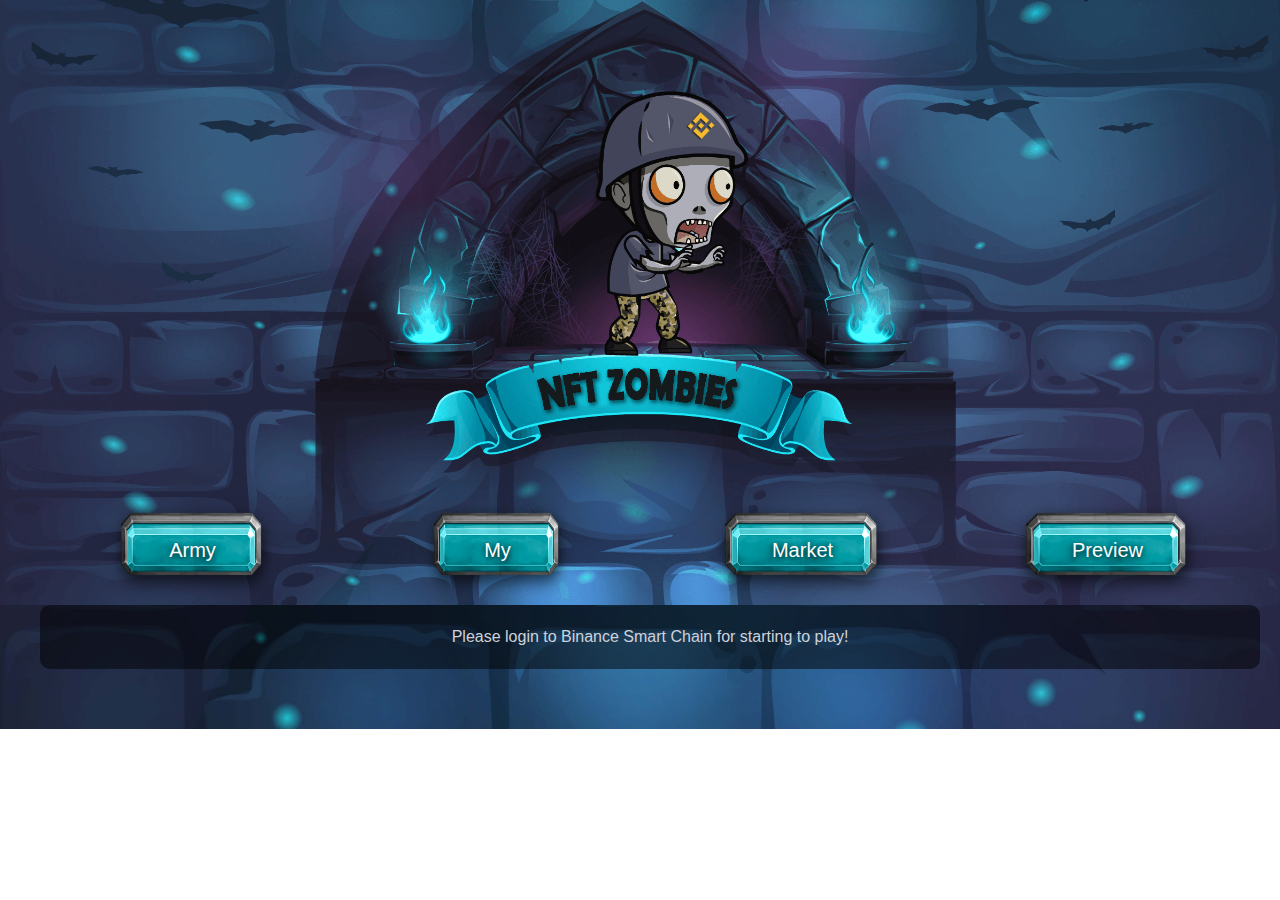
<file: index.html>
<!doctype html><html lang="zh-cn"><head><meta charset="utf-8"/><link rel="icon" href="/favicon.ico"/><meta name="viewport" content="width=device-width,initial-scale=1"/><meta name="theme-color" content="#000000"/><meta name="description" content="Web site created using create-react-app"/><link rel="apple-touch-icon" href="/logo192.png"/><link rel="manifest" href="/manifest.json"/><title>NFT-Zombies || NFT Game || Blockchain Game</title><link href="/static/css/main.05f7dbe6.chunk.css" rel="stylesheet"></head><body><noscript>Need Javascript.</noscript><div id="root"></div><script>!function(p){function e(e){for(var r,t,n=e[0],o=e[1],u=e[2],i=0,l=[];i<n.length;i++)t=n[i],Object.prototype.hasOwnProperty.call(a,t)&&a[t]&&l.push(a[t][0]),a[t]=0;for(r in o)Object.prototype.hasOwnProperty.call(o,r)&&(p[r]=o[r]);for(s&&s(e);l.length;)l.shift()();return c.push.apply(c,u||[]),f()}function f(){for(var e,r=0;r<c.length;r++){for(var t=c[r],n=!0,o=1;o<t.length;o++){var u=t[o];0!==a[u]&&(n=!1)}n&&(c.splice(r--,1),e=i(i.s=t[0]))}return e}var t={},a={1:0},c=[];function i(e){if(t[e])return t[e].exports;var r=t[e]={i:e,l:!1,exports:{}};return p[e].call(r.exports,r,r.exports,i),r.l=!0,r.exports}i.m=p,i.c=t,i.d=function(e,r,t){i.o(e,r)||Object.defineProperty(e,r,{enumerable:!0,get:t})},i.r=function(e){"undefined"!=typeof Symbol&&Symbol.toStringTag&&Object.defineProperty(e,Symbol.toStringTag,{value:"Module"}),Object.defineProperty(e,"__esModule",{value:!0})},i.t=function(r,e){if(1&e&&(r=i(r)),8&e)return r;if(4&e&&"object"==typeof r&&r&&r.__esModule)return r;var t=Object.create(null);if(i.r(t),Object.defineProperty(t,"default",{enumerable:!0,value:r}),2&e&&"string"!=typeof r)for(var n in r)i.d(t,n,function(e){return r[e]}.bind(null,n));return t},i.n=function(e){var r=e&&e.__esModule?function(){return e.default}:function(){return e};return i.d(r,"a",r),r},i.o=function(e,r){return Object.prototype.hasOwnProperty.call(e,r)},i.p="/";var r=this["webpackJsonpmy-crypto-zombie"]=this["webpackJsonpmy-crypto-zombie"]||[],n=r.push.bind(r);r.push=e,r=r.slice();for(var o=0;o<r.length;o++)e(r[o]);var s=n;f()}([])</script><script src="/static/js/2.7b456323.chunk.js"></script><script src="/static/js/main.cc5bc756.chunk.js"></script></body></html>
</file>
<file: static/css/main.05f7dbe6.chunk.css>
body{margin:0;font-family:-apple-system,BlinkMacSystemFont,Segoe UI,Roboto,Oxygen,Ubuntu,Cantarell,Fira Sans,Droid Sans,Helvetica Neue,sans-serif;-webkit-font-smoothing:antialiased;-moz-osx-font-smoothing:grayscale;font-size:1rem;font-weight:400;line-height:1.5;color:#cfd2da;text-align:left}code{font-family:source-code-pro,Menlo,Monaco,Consolas,Courier New,monospace}li,ul{list-style:none;margin:0!important;padding:0}:root{--blue:#007bff;--indigo:#6610f2;--purple:#6f42c1;--pink:#e83e8c;--red:#dc3545;--orange:#fd7e14;--yellow:#ffc107;--green:#28a745;--teal:#20c997;--cyan:#17a2b8;--white:#fff;--gray:#6c757d;--gray-dark:#343a40;--primary:#1997c6;--secondary:#6c757d;--success:#1bc98e;--info:#9f86ff;--warning:#e4d836;--danger:#e64759;--light:#f8f9fa;--dark:#1a1c22;--black:#000;--light-grey:#30343e;--shaded:rgba(0,0,0,0.2);--breakpoint-xs:0;--breakpoint-sm:576px;--breakpoint-md:768px;--breakpoint-lg:992px;--breakpoint-xl:1200px;--font-family-sans-serif:"Roboto","Helvetica Neue",Helvetica,Arial,sans-serif;--font-family-monospace:SFMono-Regular,Menlo,Monaco,Consolas,"Liberation Mono","Courier New",monospace}*,:after,:before{box-sizing:border-box}html{font-family:sans-serif;line-height:1.15;-webkit-text-size-adjust:100%;-ms-text-size-adjust:100%;text-size-adjust:100%;-webkit-tap-highlight-color:rgba(0,0,0,0)}article,aside,figcaption,figure,footer,header,hgroup,main,nav,section{display:block}[tabindex="-1"]:focus{outline:0!important}hr{box-sizing:content-box;height:0;overflow:visible}h1,h2,h3,h4,h5,h6{margin-top:0;margin-bottom:.5rem}p{margin-top:0;margin-bottom:1rem}abbr[data-original-title],abbr[title]{-webkit-text-decoration:underline dotted;text-decoration:underline dotted;cursor:help;border-bottom:0}address{font-style:normal;line-height:inherit}address,dl,ol,ul{margin-bottom:1rem}dl,ol,ul{margin-top:0}ol ol,ol ul,ul ol,ul ul{margin-bottom:0}dt{font-weight:700}dd{margin-bottom:.5rem;margin-left:0}blockquote{margin:0 0 1rem}dfn{font-style:italic}b,strong{font-weight:bolder}small{font-size:80%}sub,sup{position:relative;font-size:75%;line-height:0;vertical-align:baseline}sub{bottom:-.25em}sup{top:-.5em}a{color:#007bff;text-decoration:none;background-color:transparent}a:hover{color:#0056b3;text-decoration:underline}a:not([href]):not([tabindex]),a:not([href]):not([tabindex]):focus,a:not([href]):not([tabindex]):hover{color:inherit;text-decoration:none}a:not([href]):not([tabindex]):focus{outline:0}code,kbd,pre,samp{font-family:SFMono-Regular,Menlo,Monaco,Consolas,Liberation Mono,Courier New,monospace;font-size:1em}figure{margin:0 0 1rem}img{border-style:none}img,svg{vertical-align:middle}svg{overflow:hidden}table{border-collapse:collapse}caption{padding-top:.75rem;padding-bottom:.75rem;color:#6c757d;text-align:left;caption-side:bottom}th{text-align:inherit}label{display:inline-block;margin-bottom:.5rem}button{border-radius:0}button,input,optgroup,select,textarea{margin:0;font-family:inherit;font-size:inherit;line-height:inherit}button,input{overflow:visible}button,select{text-transform:none}input[type=checkbox],input[type=radio]{box-sizing:border-box;padding:0}input[type=date],input[type=datetime-local],input[type=month],input[type=time]{-webkit-appearance:listbox}textarea{overflow:auto;resize:vertical}fieldset{min-width:0;padding:0;margin:0;border:0}legend{display:block;width:100%;max-width:100%;padding:0;margin-bottom:.5rem;font-size:1.5rem;line-height:inherit;color:inherit;white-space:normal}progress{vertical-align:baseline}[type=number]::-webkit-inner-spin-button,[type=number]::-webkit-outer-spin-button{height:auto}[type=search]{outline-offset:-2px;-webkit-appearance:none}[type=search]::-webkit-search-cancel-button,[type=search]::-webkit-search-decoration{-webkit-appearance:none}::-webkit-file-upload-button{font:inherit;-webkit-appearance:button}output{display:inline-block}summary{display:list-item;cursor:pointer}template{display:none}[hidden]{display:none!important}hr{margin-top:1rem;margin-bottom:1rem;-webkit-border-image:none;border-image:none;-webkit-border-image:initial;border-image:initial;border:0;border-top:1px solid #434857}code{font-size:87.5%;color:#e83e8c;word-break:break-word}a>code{color:inherit}kbd{padding:.2rem .4rem;font-size:87.5%;color:#fff;background-color:#212529;border-radius:.2rem}kbd kbd{padding:0;font-size:100%;font-weight:700}pre{display:block;font-size:87.5%;color:#212529}pre code{font-size:inherit;color:inherit;word-break:normal}@media (min-width:576px){.block{padding:120px 1rem}}.block{position:relative;padding:60px 30px;color:inherit;background-position:50%;background-size:cover;background-repeat:no-repeat}.zombies-hero.no-webp{background-image:url(/static/media/index_bg.d1999775.png)}.zombies-hero{background-repeat:no-repeat;background-position:top;background-size:cover;background-size:100% auto}.pt-5{padding-top:3rem!important}.pb-0{padding-bottom:0!important}article,aside,dialog,figcaption,figure,footer,header,hgroup,main,nav,section{display:block}*,:after,:before{box-sizing:inherit}.zombies-hero .container{padding-top:35%;text-align:center;max-width:1260px;overflow:auto;display:-webkit-box}.container{margin-right:auto;margin-left:auto;padding-right:10px;padding-left:10px;width:100%}.zombies-hero .menu{padding-top:20px;height:-webkit-min-content;height:-moz-min-content;height:min-content}.zombies-hero .menu,.zombies-hero .menu ul{display:flex;width:100%}.zombies-hero a{color:#fff}.zombies-hero a:hover{color:#fff;text-decoration:none}.zombies-hero .menu li{width:33%}.start-course-btn:active{background:url(/static/media/Btn_Register_Normal.d2b2559b.png);background-size:100% 100%}.start-course-btn:hover{background:url(/static/media/Btn_Register_Over.d3684ace.png);background-size:100% 100%}.start-course-btn{cursor:pointer;background:url(/static/media/Btn_Register_Normal.d2b2559b.png);background-position:top;background-size:100% 100%;background-color:transparent;border:none;outline:none;font-family:soleil,sans-serif;font-size:20px;text-shadow:0 2px 7px #000;color:#fff;padding:40px 65px}[type=reset],[type=submit],button,html [type=button]{-webkit-appearance:button}#root{background:url(/static/media/walls.b102b800.jpg);background-size:cover;background-position:50%}.zombie-container{padding-top:0}.zombie-container .container{text-align:center;max-width:1260px}.zombie-container .area{background-color:rgba(0,0,0,.5);padding:20px;height:-webkit-min-content;height:-moz-min-content;height:min-content;border-radius:10px}.start-admin-btn:hover{-webkit-transition:all .6s ease 0s;transition:all .6s ease 0s;-webkit-filter:brightness(130%);filter:brightness(130%)}.start-admin-btn{cursor:pointer;background:url([data-uri]);background-position:50% 20px;background-size:90%;background-color:transparent;background-repeat:no-repeat;border:none;outline:none;font-family:soleil,sans-serif;font-size:20px;text-shadow:0 2px 7px #000;color:#fff;padding:40px 65px}.home-card{background-image:url(/static/media/homecard@2x.64a6f16c.png);background-repeat:no-repeat}.game-card{height:42vh;width:29vh;margin:-1rem;background-size:100%;position:relative;-webkit-transform:scale(.8);transform:scale(.8);cursor:pointer;-webkit-transition:-webkit-transform .5s;transition:-webkit-transform .5s;transition:transform .5s;transition:transform .5s,-webkit-transform .5s}.cards{justify-content:space-around!important;flex-wrap:wrap!important}.cards,.cards a{display:flex!important}.cards a{color:unset}.game-card .zombie-parts{margin-left:0;margin-top:38vh;-webkit-transform:scale(1.5);transform:scale(1.5)}.zombie-card{position:absolute;left:50%;top:51vh;font-size:40px;width:48vh;margin-left:-8vh;text-align:center;-webkit-transform:scale(1);transform:scale(1);background-color:rgba(0,0,0,.2)!important}.hide-overflow-text{text-overflow:ellipsis;white-space:nowrap;overflow:hidden}.bg-dark{background-color:rgba(0,0,0,.7)!important}.game-card[active="1"]{-webkit-transform:rotate(5deg);transform:rotate(5deg)}.game-card[active="0"]{-webkit-transform:rotate(0deg);transform:rotate(0deg);-webkit-transform:scale(.8);transform:scale(.8)}.game-card:hover{-webkit-transform:rotate(5deg);transform:rotate(5deg)}.zombie-detail{padding-top:1.5rem!important;position:relative;width:70%;min-height:1px;padding-right:10px;padding-left:10px;flex-basis:0px;flex-grow:1;max-width:100%;margin-top:-4vh}.zombie-detail dl{display:inline-block;background-color:rgba(0,0,0,.3)!important;padding:30px 0;width:70%}.zombie-detail dt,dd{float:left;padding:10px 0}.zombie-detail dt{width:30%}.zombie-detail dd{width:70%}.zombie-detail dl>:first-child,.zombie-detail dl>:last-child{width:100%}.zombie-detail dl>:last-child{margin-top:30px}.attack-btn:hover{-webkit-transition:all .6s ease 0s;transition:all .6s ease 0s;-webkit-filter:brightness(130%);filter:brightness(130%)}.attack-btn{cursor:pointer;background:url(/static/media/start_btn.7f9c96ea.png);background-position:top;background-size:100%;background-color:transparent;border:none;outline:none;font-family:soleil,sans-serif;font-size:20px;text-shadow:0 2px 7px #000;color:#fff;height:55px;width:150px;margin-top:50px}.attack-btn span{margin-top:10px;display:block}.zombieInput{margin:30px 0;width:100%}.zombieInput input{width:200px;line-height:30px;font-size:28px;text-align:center;background-color:#000;color:#fff;padding:10px;border:1px solid #999;border-radius:5px}button a,button a:hover{color:unset!important;text-decoration:none!important;background:none}.flex{display:flex!important}.zombie-attack .zombie-preview{-webkit-transform:scale(.5);transform:scale(.5)}.zombie-attack .zombie-detail{margin-top:0;padding-top:0}.target-card{background-image:url(/static/media/tester-bg@2x.2a4a2235.png);background-size:85%;background-repeat:no-repeat;background-position:50%}.target-card,.target-card:hover{-webkit-transform:none;transform:none}.modal{position:absolute;background:rgba(0,0,0,.8);top:25px;left:10%;right:10%;padding:15px;z-index:999}.battelArea{display:flex;min-height:300px}.battelArea .myZombie,.battelArea .targetZombie{width:33%;margin-top:-200px;-webkit-transform:rotateY(180deg) scale(.5);transform:rotateY(180deg) scale(.5)}.battelArea .myZombie{-webkit-transform:scale(.5);transform:scale(.5)}.battelArea .vs{width:33%;font-size:100px;color:#fff;font-weight:bolder;line-height:300px;text-shadow:5px 5px 5px red}.pay-btn:hover{-webkit-transition:all .6s ease 0s;transition:all .6s ease 0s;-webkit-filter:brightness(130%);filter:brightness(130%)}.pay-btn{cursor:pointer;background:url([data-uri]);background-position:top;background-size:100%;background-color:transparent;border:none;outline:none;font-family:soleil,sans-serif;font-size:20px;text-shadow:0 2px 7px #000;color:#fff;height:66px;width:210px;margin-top:50px}.pay-btn-last{margin-top:0}.pay-btn span{margin-top:10px;display:block}.zombie-simulator .zombie-parts{width:50%;margin-top:16vh}.zombie-simulator .zombie-preview{background-repeat:no-repeat;background-size:70%;background-position:top}.transactionHash{display:none}.transactionHash[display="1"]{display:block}.buyArea[display="0"],.createArea[display="0"]{display:none}.buyArea[display="1"],.createArea[display="1"]{display:block}.contract-admin dl{display:flex;flex-wrap:wrap}.contract-admin dt{width:30%;padding:10px 0}.contract-admin dd{width:70%;font-family:auto;font-size:16px;letter-spacing:1px}.contract-admin .pay-btn{height:40px;width:105px;font-size:14px;background-position:0 8px;background-repeat:no-repeat;margin-left:20px}.contract-admin .pay-btn span{margin-top:15px}.lowcase{text-transform:lowercase}.zombie-parts-bin-component{min-height:100%}.zombie-preview{height:60vh;width:47vh;background-size:cover;background-image:url(/static/media/tester-bg@2x.2a4a2235.png)}.zombie-char{position:relative}.zombie-loading{background:url(/static/media/zombierun.08087132.png) 0;background-size:cover;height:287px;width:192px;position:absolute;left:16vh;-webkit-animation:play-data-v-3614808b .7s steps(24) infinite;animation:play-data-v-3614808b .7s steps(24) infinite}@-webkit-keyframes play-data-v-3614808b{to{background-position:-4608px}}@keyframes play-data-v-3614808b{to{background-position:-4608px}}.zombie-parts{position:relative;margin-left:-2vh;margin-top:31vh}.zombie-parts .head{width:28vh;position:absolute;left:13vh;top:-4vh}.zombie-parts .eye{width:13vh;position:absolute;left:23vh;top:8vh}.zombie-parts .shirt{width:13vh;position:absolute;left:15.6vh;top:13vh}.mouth{width:6vh;left:26.6vh;top:15vh}.mouth,.torso{position:absolute}.torso{width:13vh;left:15.6vh;top:13vh}.left-thigh{left:17.3vh}.left-thigh,.right-thigh{width:6vh;position:absolute;top:22vh}.right-thigh{left:20.4vh}.cat-legs{width:10vh;position:absolute;left:15.4vh;top:18vh}.left-hand{left:24.3vh}.left-hand,.right-hand{width:4vh;position:absolute;top:19vh}.right-hand{left:28.4vh}.left-forearm{left:22.3vh}.left-forearm,.right-forearm{width:4vh;position:absolute;top:20vh}.right-forearm{left:26.4vh}.left-upper-arm{left:19.3vh}.left-upper-arm,.right-upper-arm{width:6vh;position:absolute;top:16vh}.right-upper-arm{left:23.4vh}.left-leg{width:4vh;position:absolute;left:18.3vh;top:27vh}.right-leg{width:3.3vh;position:absolute;left:22.3vh;top:27.6vh}.left-feet{width:4vh;position:absolute;left:18.3vh;top:30vh}.right-feet{width:3.3vh;position:absolute;left:22.3vh;top:30.3vh}.zombie-name{text-transform:uppercase;text-shadow:5px 5px 5px rgba(0,0,0,.2);font-weight:700}.home-card .zombie-char{left:-6vh;top:-27vh;-webkit-transform:scale(.4);transform:scale(.4)}.card[data-v-ab64d37c] .card-header{background:transparent}input[type=range]{width:100%}a[data-v-2133ad68]{text-decoration:none}ul[data-v-4a0b5f72]{overflow-y:scroll}ul[data-v-4a0b5f72]::-webkit-scrollbar{display:none}.form-control.is-invalid,.form-control.is-valid,.was-validated .form-control:invalid,.was-validated .form-control:valid{background-position:right calc(.375em + .1875rem) center}input[type=color].form-control{height:calc(1.5em + .75rem + 2px);padding:.125rem .25rem}.input-group-sm input[type=color].form-control,input[type=color].form-control.form-control-sm{height:calc(1.5em + .5rem + 2px);padding:.125rem .25rem}.input-group-lg input[type=color].form-control,input[type=color].form-control.form-control-lg{height:calc(1.5em + 1rem + 2px);padding:.125rem .25rem}input[type=color].form-control:disabled{background-color:#adb5bd;opacity:.65}.input-group>.custom-range{position:relative;flex:1 1 auto;width:1%;margin-bottom:0}.input-group>.custom-file+.custom-range,.input-group>.custom-range+.custom-file,.input-group>.custom-range+.custom-range,.input-group>.custom-range+.custom-select,.input-group>.custom-range+.form-control,.input-group>.custom-range+.form-control-plaintext,.input-group>.custom-select+.custom-range,.input-group>.form-control+.custom-range,.input-group>.form-control-plaintext+.custom-range{margin-left:-1px}.input-group>.custom-range:focus{z-index:3}.input-group>.custom-range:not(:last-child){border-top-right-radius:0;border-bottom-right-radius:0}.input-group>.custom-range:not(:first-child){border-top-left-radius:0;border-bottom-left-radius:0}.input-group>.custom-range{padding:0 .75rem;background-color:#fff;background-clip:padding-box;border:1px solid #ced4da;height:calc(1.5em + .75rem + 2px);border-radius:.25rem;-webkit-transition:border-color .15s ease-in-out 0s,box-shadow .15s ease-in-out 0s;transition:border-color .15s ease-in-out 0s,box-shadow .15s ease-in-out 0s}.input-group>.custom-range:focus{color:#495057;background-color:#fff;border-color:#80bdff;outline:0;box-shadow:0 0 0 .2rem rgba(0,123,255,.25)}.input-group>.custom-range:disabled,.input-group>.custom-range[readonly]{background-color:#e9ecef}.input-group-lg>.custom-range{height:calc(1.5em + 1rem + 2px);padding:0 1rem;border-radius:.3rem}.input-group-sm>.custom-range{height:calc(1.5em + .5rem + 2px);padding:0 .5rem;border-radius:.2rem}.input-group .custom-range.is-valid,.was-validated .input-group .custom-range:valid{border-color:#28a745}.input-group .custom-range.is-valid:focus,.was-validated .input-group .custom-range:valid:focus{border-color:#28a745;box-shadow:0 0 0 .2rem rgba(40,167,69,.25)}.custom-range.is-valid:focus::-webkit-slider-thumb,.was-validated .custom-range:valid:focus::-webkit-slider-thumb{box-shadow:0 0 0 1px #fff,0 0 0 .2rem #9be7ac}.custom-range.is-valid::-webkit-slider-thumb,.was-validated .custom-range:valid::-webkit-slider-thumb{background-color:#28a745;background-image:none}.custom-range.is-valid::-webkit-slider-thumb:active,.was-validated .custom-range:valid::-webkit-slider-thumb:active{background-color:#9be7ac;background-image:none}.custom-range.is-valid::-webkit-slider-runnable-track,.was-validated .custom-range:valid::-webkit-slider-runnable-track{background-color:rgba(40,167,69,.35)}.custom-range.is-valid~.valid-feedback,.custom-range.is-valid~.valid-tooltip,.was-validated .custom-range:valid~.valid-feedback,.was-validated .custom-range:valid~.valid-tooltip{display:block}.input-group .custom-range.is-invalid,.was-validated .input-group .custom-range:invalid{border-color:#dc3545}.input-group .custom-range.is-invalid:focus,.was-validated .input-group .custom-range:invalid:focus{border-color:#dc3545;box-shadow:0 0 0 .2rem rgba(220,53,69,.25)}.custom-range.is-invalid:focus::-webkit-slider-thumb,.was-validated .custom-range:invalid:focus::-webkit-slider-thumb{box-shadow:0 0 0 1px #fff,0 0 0 .2rem #f6cdd1}.custom-range.is-invalid::-webkit-slider-thumb,.was-validated .custom-range:invalid::-webkit-slider-thumb{background-color:#dc3545;background-image:none}.custom-range.is-invalid::-webkit-slider-thumb:active,.was-validated .custom-range:invalid::-webkit-slider-thumb:active{background-color:#f6cdd1;background-image:none}.custom-range.is-invalid::-webkit-slider-runnable-track,.was-validated .custom-range:invalid::-webkit-slider-runnable-track{background-color:rgba(220,53,69,.35)}.custom-range.is-invalid~.invalid-feedback,.custom-range.is-invalid~.invalid-tooltip,.was-validated .custom-range:invalid~.invalid-feedback,.was-validated .custom-range:invalid~.invalid-tooltip{display:block}.row{display:flex;flex-wrap:wrap;padding:10px 30px}.col{position:relative;width:100%;min-height:1px;padding-right:10px;padding-left:10px;flex-basis:0px;flex-grow:1;max-width:100%}.form-control{display:block;width:100%;height:calc(2.25rem + 2px);padding:.375rem .75rem;font-size:1rem;line-height:1.5;color:#fff;background-color:#434857;background-clip:padding-box;border:1px solid #434857;border-radius:.25rem;-webkit-transition:border-color .15s ease-in-out 0s,box-shadow .15s ease-in-out 0s;transition:border-color .15s ease-in-out 0s,box-shadow .15s ease-in-out 0s}.form-control:focus{color:#495057;background-color:#fff;border-color:#80bdff;outline:0;box-shadow:0 0 0 .2rem rgba(0,123,255,.25)}.form-control::-webkit-input-placeholder{color:#6c757d;opacity:1}.form-control::-moz-placeholder{color:#6c757d;opacity:1}.form-control:-ms-input-placeholder{color:#6c757d;opacity:1}.form-control::-ms-input-placeholder{color:#6c757d;opacity:1}.form-control::placeholder{color:#6c757d;opacity:1}.form-control:disabled,.form-control[readonly]{background-color:#30343e;opacity:1}select.form-control[multiple],select.form-control[size],textarea.form-control{height:auto}.form-group{margin-bottom:1rem}.form-row>.col,.form-row>[class*=col-]{padding-right:5px;padding-left:5px}.custom-select.is-valid,.form-control.is-valid,.was-validated .custom-select:valid,.was-validated .form-control:valid{border-color:#28a745}.custom-select.is-valid:focus,.form-control.is-valid:focus,.was-validated .custom-select:valid:focus,.was-validated .form-control:valid:focus{border-color:#28a745;box-shadow:0 0 0 .2rem rgba(40,167,69,.25)}.custom-select.is-valid~.valid-feedback,.custom-select.is-valid~.valid-tooltip,.form-control-file.is-valid~.valid-feedback,.form-control-file.is-valid~.valid-tooltip,.form-control.is-valid~.valid-feedback,.form-control.is-valid~.valid-tooltip,.was-validated .custom-select:valid~.valid-feedback,.was-validated .custom-select:valid~.valid-tooltip,.was-validated .form-control-file:valid~.valid-feedback,.was-validated .form-control-file:valid~.valid-tooltip,.was-validated .form-control:valid~.valid-feedback,.was-validated .form-control:valid~.valid-tooltip{display:block}.custom-select.is-invalid,.form-control.is-invalid,.was-validated .custom-select:invalid,.was-validated .form-control:invalid{border-color:#dc3545}.custom-select.is-invalid:focus,.form-control.is-invalid:focus,.was-validated .custom-select:invalid:focus,.was-validated .form-control:invalid:focus{border-color:#dc3545;box-shadow:0 0 0 .2rem rgba(220,53,69,.25)}.custom-select.is-invalid~.invalid-feedback,.custom-select.is-invalid~.invalid-tooltip,.form-control-file.is-invalid~.invalid-feedback,.form-control-file.is-invalid~.invalid-tooltip,.form-control.is-invalid~.invalid-feedback,.form-control.is-invalid~.invalid-tooltip,.was-validated .custom-select:invalid~.invalid-feedback,.was-validated .custom-select:invalid~.invalid-tooltip,.was-validated .form-control-file:invalid~.invalid-feedback,.was-validated .form-control-file:invalid~.invalid-tooltip,.was-validated .form-control:invalid~.invalid-feedback,.was-validated .form-control:invalid~.invalid-tooltip{display:block}.input-group>.custom-file,.input-group>.custom-select,.input-group>.form-control{position:relative;flex:1 1 auto;width:1%;margin-bottom:0}.input-group>.custom-file+.custom-file,.input-group>.custom-file+.custom-select,.input-group>.custom-file+.form-control,.input-group>.custom-select+.custom-file,.input-group>.custom-select+.custom-select,.input-group>.custom-select+.form-control,.input-group>.form-control+.custom-file,.input-group>.form-control+.custom-select,.input-group>.form-control+.form-control{margin-left:-1px}.input-group>.custom-file .custom-file-input:focus~.custom-file-label,.input-group>.custom-select:focus,.input-group>.form-control:focus{z-index:3}.input-group>.custom-select:not(:last-child),.input-group>.form-control:not(:last-child){border-top-right-radius:0;border-bottom-right-radius:0}.input-group>.custom-select:not(:first-child),.input-group>.form-control:not(:first-child){border-top-left-radius:0;border-bottom-left-radius:0}.input-group-lg>.form-control,.input-group-lg>.input-group-append>.btn,.input-group-lg>.input-group-append>.input-group-text,.input-group-lg>.input-group-prepend>.btn,.input-group-lg>.input-group-prepend>.input-group-text{height:calc(2.875rem + 2px);padding:.5rem 1rem;font-size:1.25rem;line-height:1.5;border-radius:.3rem}.input-group-sm>.form-control,.input-group-sm>.input-group-append>.btn,.input-group-sm>.input-group-append>.input-group-text,.input-group-sm>.input-group-prepend>.btn,.input-group-sm>.input-group-prepend>.input-group-text{height:calc(1.8125rem + 2px);padding:.25rem .5rem;font-size:.875rem;line-height:1.5;border-radius:.2rem}.custom-range{width:100%;padding-left:0;background-color:transparent;-webkit-appearance:none}.custom-range:focus{outline:none}.custom-range:focus::-webkit-slider-thumb{box-shadow:0 0 0 1px #fff,0 0 0 .2rem rgba(0,123,255,.25)}.custom-range::-webkit-slider-thumb{width:1rem;height:1rem;margin-top:-.25rem;background-color:#007bff;border:0;border-radius:1rem;-webkit-transition:background-color .15s ease-in-out 0s,border-color .15s ease-in-out 0s,box-shadow .15s ease-in-out 0s;transition:background-color .15s ease-in-out 0s,border-color .15s ease-in-out 0s,box-shadow .15s ease-in-out 0s;-webkit-appearance:none}.custom-range::-webkit-slider-thumb:active{background-color:#b3d7ff}.custom-range::-webkit-slider-runnable-track{width:100%;height:.5rem;color:transparent;cursor:pointer;background-color:#dee2e6;border-color:transparent;border-radius:1rem}.card-header{padding:.75rem 1.25rem;margin-bottom:0;background-color:rgba(0,0,0,.03);border-bottom:1px solid rgba(0,0,0,.125)}.card-header:first-child{border-radius:calc(.25rem - 1px) calc(.25rem - 1px) 0 0}.card-header+.list-group .list-group-item:first-child{border-top:0}.accordion .card:not(:first-of-type) .card-header:first-child{border-radius:0}.bg-dark{background-color:#1a1c22!important}a.bg-dark:focus,a.bg-dark:hover,button.bg-dark:focus,button.bg-dark:hover{background-color:#040405!important}.mt-2,.my-2{margin-top:.5rem!important}.pt-4,.py-4{padding-top:1.5rem!important}html{position:relative;min-height:100%}h1,h2{line-height:1.5;margin-top:10px;margin-bottom:10px}h2,h3,h4,h5{margin-top:30px}.hide{visibility:hidden}.zombie-preview{position:relative}.share-page .name-input{background-color:#fff;color:#333;max-width:500px}.zombie-parts .eye,.zombie-parts .head,.zombie-parts .shirt{display:none}.zombie-parts.eye-visible-1 .eye-part-1,.zombie-parts.eye-visible-2 .eye-part-2,.zombie-parts.eye-visible-3 .eye-part-3,.zombie-parts.eye-visible-4 .eye-part-4,.zombie-parts.eye-visible-5 .eye-part-5,.zombie-parts.eye-visible-6 .eye-part-6,.zombie-parts.eye-visible-7 .eye-part-7,.zombie-parts.eye-visible-8 .eye-part-8,.zombie-parts.eye-visible-9 .eye-part-9,.zombie-parts.eye-visible-10 .eye-part-10,.zombie-parts.eye-visible-11 .eye-part-11,.zombie-parts.head-visible-1 .head-part-1,.zombie-parts.head-visible-2 .head-part-2,.zombie-parts.head-visible-3 .head-part-3,.zombie-parts.head-visible-4 .head-part-4,.zombie-parts.head-visible-5 .head-part-5,.zombie-parts.head-visible-6 .head-part-6,.zombie-parts.head-visible-7 .head-part-7,.zombie-parts.head-visible-8 .head-part-8,.zombie-parts.shirt-visible-1 .shirt-part-1,.zombie-parts.shirt-visible-2 .shirt-part-2,.zombie-parts.shirt-visible-3 .shirt-part-3,.zombie-parts.shirt-visible-4 .shirt-part-4,.zombie-parts.shirt-visible-5 .shirt-part-5,.zombie-parts.shirt-visible-6 .shirt-part-6{display:inherit}.head-part-8{z-index:9}.vb>.vb-dragger{z-index:5;width:12px;right:0}.form-control{box-shadow:none}.has-error .form-control,.has-error .form-control:focus,.has-success .form-control,.has-success .form-control:focus,.has-warning .form-control,.has-warning .form-control:focus{border-color:#434857;box-shadow:none}@media (min-width:992px){.mt-lg-5,.my-lg-5{margin-top:-1rem!important}.pt-lg-5,.py-lg-5{padding-top:3rem!important}}
/*# sourceMappingURL=main.05f7dbe6.chunk.css.map */
</file>
